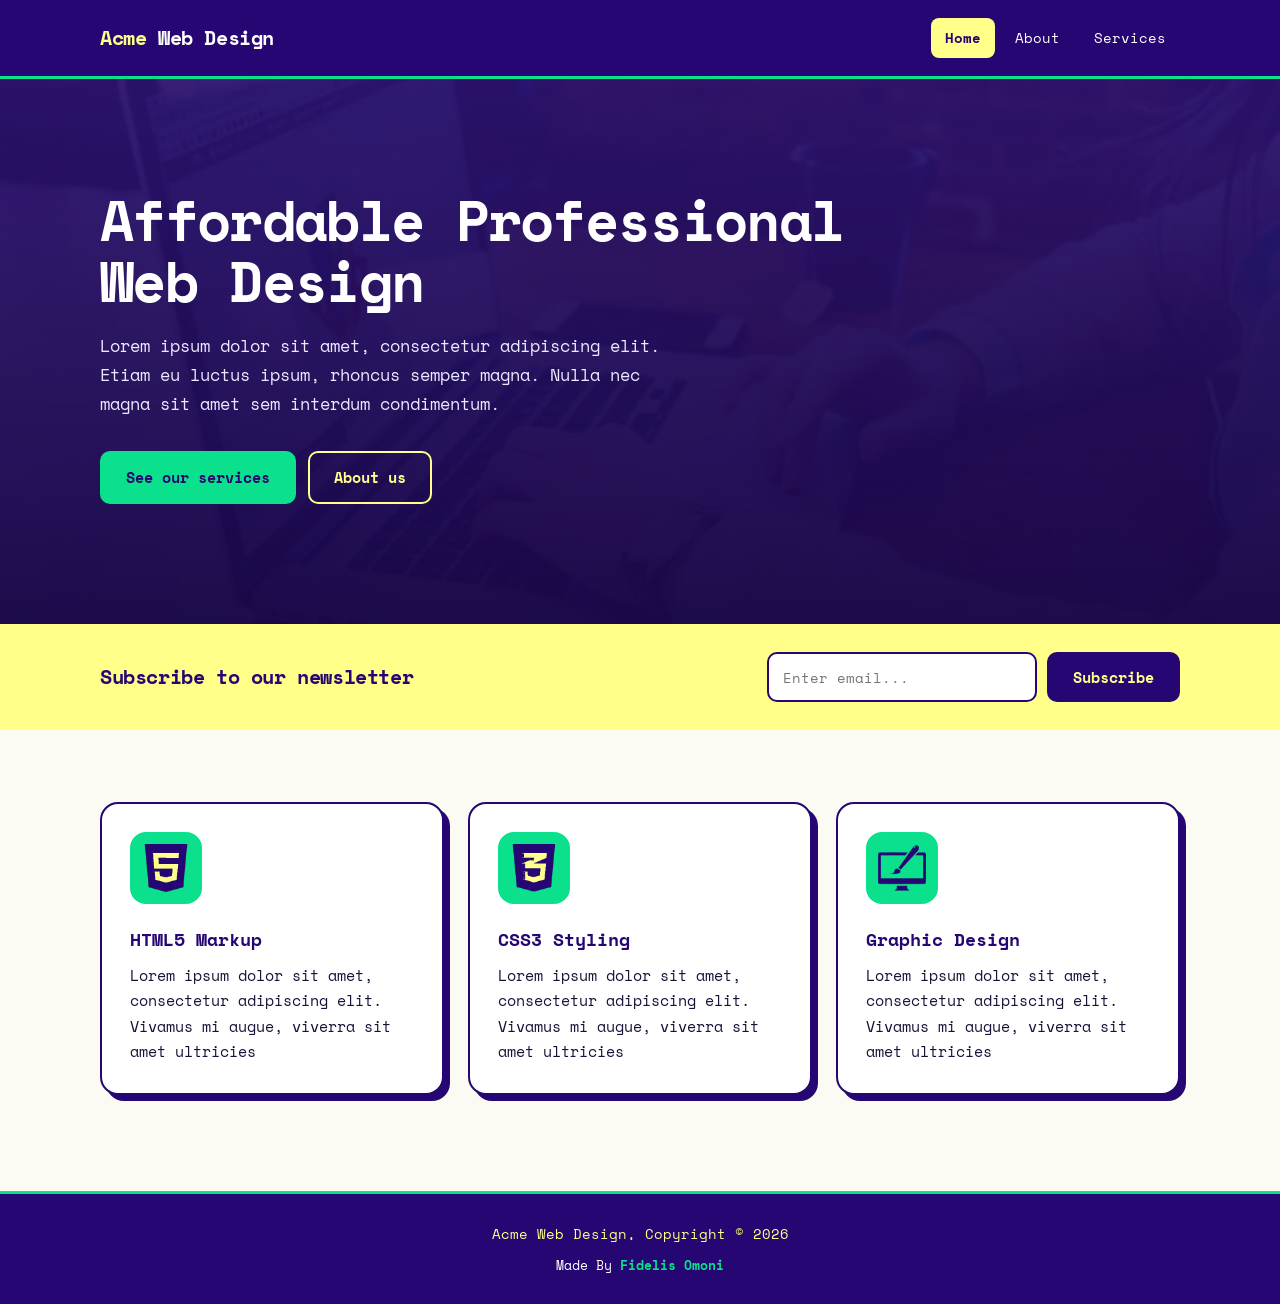
<file: index.html>
<!DOCTYPE html>
<html lang="en">
<head>
  <meta charset="utf-8">
  <meta name="viewport" content="width=device-width, initial-scale=1">
  <meta name="description" content="Affordable and professional web design">
  <meta name="keywords" content="web design, affordable web design, professional web design">
  <meta name="author" content="Brad Traversy">
  <meta name="theme-color" content="#260672">
  <title>Acme Web Design | Welcome</title>
  <link rel="preconnect" href="https://fonts.googleapis.com">
  <link rel="preconnect" href="https://fonts.gstatic.com" crossorigin>
  <link href="https://fonts.googleapis.com/css2?family=Space+Mono:wght@400;700&display=swap" rel="stylesheet">
  <link rel="stylesheet" href="./css/style.css">
  <link rel="icon" href="img/favicon.png">
</head>
<body>
  <header>
    <div class="container">
      <div id="branding"><h1><span class="highlight">Acme</span> Web Design</h1></div>
      <nav>
        <ul>
          <li class="current"><a href="index.html">Home</a></li>
          <li><a href="about.html">About</a></li>
          <li><a href="services.html">Services</a></li>
        </ul>
      </nav>
    </div>
  </header>

  <section id="showcase">
    <div class="container">
      <h1>Affordable Professional Web Design</h1>
      <p>Lorem ipsum dolor sit amet, consectetur adipiscing elit. Etiam eu luctus ipsum, rhoncus semper magna. Nulla nec magna sit amet sem interdum condimentum.</p>
      <div class="cta">
        <a class="button_1" href="services.html">See our services</a>
        <a class="button_2" href="about.html">About us</a>
      </div>
    </div>
  </section>

  <section id="newsletter">
    <div class="container">
      <h1>Subscribe to our newsletter</h1>
      <form>
        <input type="email" placeholder="Enter email..." aria-label="Email address" required>
        <button type="submit" class="button_1">Subscribe</button>
      </form>
    </div>
  </section>

  <section id="boxes">
    <div class="container">
      <div class="box"><img src="./img/logo_html.png" alt=""><h3>HTML5 Markup</h3><p>Lorem ipsum dolor sit amet, consectetur adipiscing elit. Vivamus mi augue, viverra sit amet ultricies</p></div>
      <div class="box"><img src="./img/logo_css.png" alt=""><h3>CSS3 Styling</h3><p>Lorem ipsum dolor sit amet, consectetur adipiscing elit. Vivamus mi augue, viverra sit amet ultricies</p></div>
      <div class="box"><img src="./img/logo_brush.png" alt=""><h3>Graphic Design</h3><p>Lorem ipsum dolor sit amet, consectetur adipiscing elit. Vivamus mi augue, viverra sit amet ultricies</p></div>
    </div>
  </section>

  <footer>
    <p>Acme Web Design, Copyright &copy; 2026</p>
    <p class="credit">Made By <strong>Fidelis Omoni</strong></p>
  </footer>
</body>
</html>
</file>
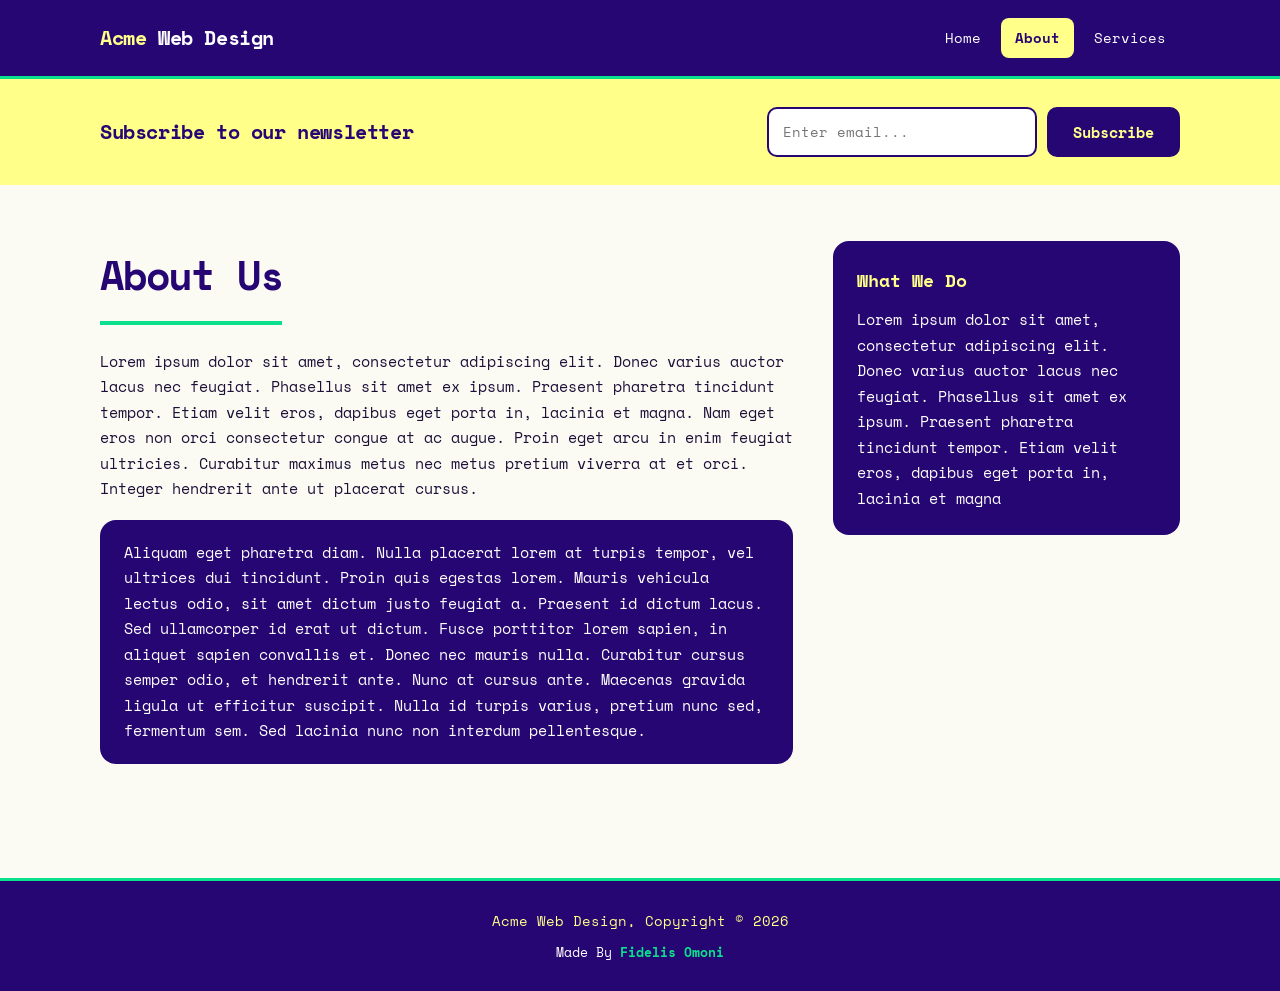
<file: about.html>
<!DOCTYPE html>
<html lang="en">
<head>
  <meta charset="utf-8">
  <meta name="viewport" content="width=device-width, initial-scale=1">
  <meta name="description" content="Affordable and professional web design">
  <meta name="keywords" content="web design, affordable web design, professional web design">
  <meta name="author" content="Brad Traversy">
  <meta name="theme-color" content="#260672">
  <title>Acme Web Design | About</title>
  <link rel="preconnect" href="https://fonts.googleapis.com">
  <link rel="preconnect" href="https://fonts.gstatic.com" crossorigin>
  <link href="https://fonts.googleapis.com/css2?family=Space+Mono:wght@400;700&display=swap" rel="stylesheet">
  <link rel="stylesheet" href="./css/style.css">
  <link rel="icon" href="img/favicon.png">
</head>
<body>
  <header>
    <div class="container">
      <div id="branding"><h1><span class="highlight">Acme</span> Web Design</h1></div>
      <nav>
        <ul>
          <li><a href="index.html">Home</a></li>
          <li class="current"><a href="about.html">About</a></li>
          <li><a href="services.html">Services</a></li>
        </ul>
      </nav>
    </div>
  </header>

  <section id="newsletter">
    <div class="container">
      <h1>Subscribe to our newsletter</h1>
      <form>
        <input type="email" placeholder="Enter email..." aria-label="Email address" required>
        <button type="submit" class="button_1">Subscribe</button>
      </form>
    </div>
  </section>

  <section id="main">
    <div class="container">
      <article id="main-col">
        <h1 class="page-title">About Us</h1>
        <p>Lorem ipsum dolor sit amet, consectetur adipiscing elit. Donec varius auctor lacus nec feugiat. Phasellus sit amet ex ipsum. Praesent pharetra tincidunt tempor. Etiam velit eros, dapibus eget porta in, lacinia et magna. Nam eget eros non orci consectetur congue at ac augue. Proin eget arcu in enim feugiat ultricies. Curabitur maximus metus nec metus pretium viverra at et orci. Integer hendrerit ante ut placerat cursus.</p>
        <p class="dark">Aliquam eget pharetra diam. Nulla placerat lorem at turpis tempor, vel ultrices dui tincidunt. Proin quis egestas lorem. Mauris vehicula lectus odio, sit amet dictum justo feugiat a. Praesent id dictum lacus. Sed ullamcorper id erat ut dictum. Fusce porttitor lorem sapien, in aliquet sapien convallis et. Donec nec mauris nulla. Curabitur cursus semper odio, et hendrerit ante. Nunc at cursus ante. Maecenas gravida ligula ut efficitur suscipit. Nulla id turpis varius, pretium nunc sed, fermentum sem. Sed lacinia nunc non interdum pellentesque.</p>
      </article>
      <aside id="sidebar">
        <div class="dark">
          <h3>What We Do</h3>
          <p>Lorem ipsum dolor sit amet, consectetur adipiscing elit. Donec varius auctor lacus nec feugiat. Phasellus sit amet ex ipsum. Praesent pharetra tincidunt tempor. Etiam velit eros, dapibus eget porta in, lacinia et magna</p>
        </div>
      </aside>
    </div>
  </section>

  <footer>
    <p>Acme Web Design, Copyright &copy; 2026</p>
    <p class="credit">Made By <strong>Fidelis Omoni</strong></p>
  </footer>
</body>
</html>
</file>
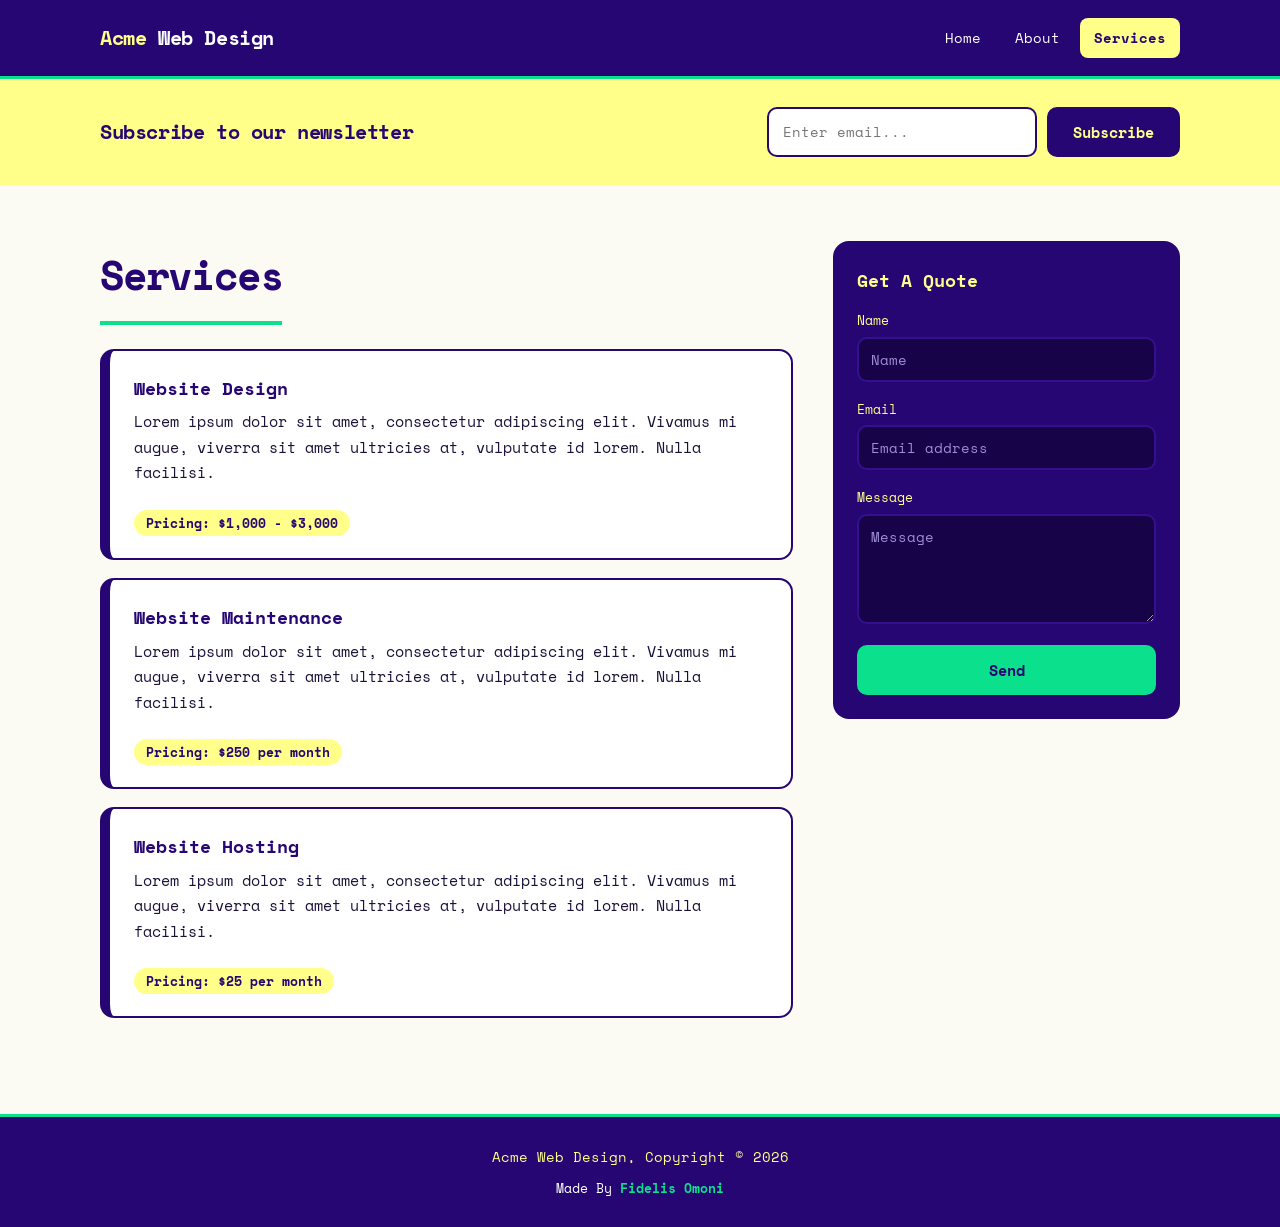
<file: services.html>
<!DOCTYPE html>
<html lang="en">
<head>
  <meta charset="utf-8">
  <meta name="viewport" content="width=device-width, initial-scale=1">
  <meta name="description" content="Affordable and professional web design">
  <meta name="keywords" content="web design, affordable web design, professional web design">
  <meta name="author" content="Brad Traversy">
  <meta name="theme-color" content="#260672">
  <title>Acme Web Design | Services</title>
  <link rel="preconnect" href="https://fonts.googleapis.com">
  <link rel="preconnect" href="https://fonts.gstatic.com" crossorigin>
  <link href="https://fonts.googleapis.com/css2?family=Space+Mono:wght@400;700&display=swap" rel="stylesheet">
  <link rel="stylesheet" href="./css/style.css">
  <link rel="icon" href="img/favicon.png">
</head>
<body>
  <header>
    <div class="container">
      <div id="branding"><h1><span class="highlight">Acme</span> Web Design</h1></div>
      <nav>
        <ul>
          <li><a href="index.html">Home</a></li>
          <li><a href="about.html">About</a></li>
          <li class="current"><a href="services.html">Services</a></li>
        </ul>
      </nav>
    </div>
  </header>

  <section id="newsletter">
    <div class="container">
      <h1>Subscribe to our newsletter</h1>
      <form>
        <input type="email" placeholder="Enter email..." aria-label="Email address" required>
        <button type="submit" class="button_1">Subscribe</button>
      </form>
    </div>
  </section>

  <section id="main">
    <div class="container">
      <article id="main-col">
        <h1 class="page-title">Services</h1>
        <ul id="services">
          <li><h3>Website Design</h3><p>Lorem ipsum dolor sit amet, consectetur adipiscing elit. Vivamus mi augue, viverra sit amet ultricies at, vulputate id lorem. Nulla facilisi.</p><p>Pricing: $1,000 - $3,000</p></li>
          <li><h3>Website Maintenance</h3><p>Lorem ipsum dolor sit amet, consectetur adipiscing elit. Vivamus mi augue, viverra sit amet ultricies at, vulputate id lorem. Nulla facilisi.</p><p>Pricing: $250 per month</p></li>
          <li><h3>Website Hosting</h3><p>Lorem ipsum dolor sit amet, consectetur adipiscing elit. Vivamus mi augue, viverra sit amet ultricies at, vulputate id lorem. Nulla facilisi.</p><p>Pricing: $25 per month</p></li>
        </ul>
      </article>
      <aside id="sidebar">
        <div class="dark">
          <h3>Get A Quote</h3>
          <form class="quote">
            <div><label for="q-name">Name</label><input id="q-name" type="text" placeholder="Name"></div>
            <div><label for="q-email">Email</label><input id="q-email" type="email" placeholder="Email address"></div>
            <div><label for="q-msg">Message</label><textarea id="q-msg" placeholder="Message"></textarea></div>
            <button class="button_1" type="submit">Send</button>
          </form>
        </div>
      </aside>
    </div>
  </section>

  <footer>
    <p>Acme Web Design, Copyright &copy; 2026</p>
    <p class="credit">Made By <strong>Fidelis Omoni</strong></p>
  </footer>
</body>
</html>
</file>
<file: css/style.css>
:root{
  --purple:#260672;
  --purple-deep:#170347;
  --purple-soft:#34108f;
  --yellow:#ffff8a;
  --green:#0be18d;
  --ink:#1b1038;
  --paper:#fbfbf3;
  --font:'Space Mono',ui-monospace,'SF Mono',Menlo,Consolas,monospace;
}
*{box-sizing:border-box;margin:0;padding:0;font-family:var(--font)}
html{scroll-behavior:smooth}
body{font-size:15px;line-height:1.7;color:var(--ink);background:var(--paper)}
a{color:inherit}
img{max-width:100%;display:block}
:focus-visible{outline:3px solid var(--green);outline-offset:3px}
.container{width:min(1080px,90%);margin:auto}

/* Buttons */
.button_1{
  display:inline-block;border:2px solid var(--green);background:var(--green);color:var(--purple);
  font-weight:700;font-size:15px;padding:12px 24px;border-radius:10px;cursor:pointer;
  text-decoration:none;transition:transform .15s ease,background .15s ease,box-shadow .15s ease;
}
.button_1:hover{background:var(--yellow);border-color:var(--yellow);transform:translateY(-2px);box-shadow:0 8px 20px rgba(0,0,0,.25)}
.button_1:active{transform:scale(.97)}

/* Header */
header{background:var(--purple);color:#fff;border-bottom:3px solid var(--green);position:sticky;top:0;z-index:10}
header .container{display:flex;align-items:center;justify-content:space-between;gap:16px;padding:18px 0;flex-wrap:wrap}
header #branding h1{font-size:20px;font-weight:700;letter-spacing:-.02em}
header .highlight{color:var(--yellow)}
header nav ul{display:flex;gap:6px;list-style:none}
header nav a{display:block;padding:8px 14px;border-radius:8px;text-decoration:none;font-size:14px;color:#fff;transition:background .15s ease,color .15s ease}
header nav a:hover{background:var(--purple-soft);color:var(--yellow)}
header .current a{background:var(--yellow);color:var(--purple);font-weight:700}

/* Showcase */
#showcase{
  background:linear-gradient(180deg,rgba(38,6,114,.78),rgba(23,3,71,.92)),url('../img/showcase.jpg') center/cover no-repeat;
  color:#fff;padding:110px 0 120px;
}
#showcase .container{max-width:760px;text-align:left;margin-left:max(5%,calc((100% - 1080px)/2))}
#showcase h1{font-size:clamp(32px,6vw,56px);line-height:1.1;letter-spacing:-.03em;margin-bottom:20px}
#showcase p{font-size:17px;max-width:560px;margin-bottom:32px;color:#ece8ff}
#showcase .cta{display:flex;gap:12px;flex-wrap:wrap}
.button_2{display:inline-block;padding:12px 24px;border:2px solid var(--yellow);color:var(--yellow);border-radius:10px;text-decoration:none;font-weight:700;transition:background .15s,color .15s}
.button_2:hover{background:var(--yellow);color:var(--purple)}

/* Newsletter */
#newsletter{background:var(--yellow);color:var(--purple);padding:28px 0}
#newsletter .container{display:flex;align-items:center;justify-content:space-between;gap:20px;flex-wrap:wrap}
#newsletter h1{font-size:20px;letter-spacing:-.02em}
#newsletter form{display:flex;gap:10px;flex-wrap:wrap}
#newsletter input[type="email"]{
  width:270px;max-width:100%;padding:12px 14px;border:2px solid var(--purple);border-radius:10px;
  background:#fff;color:var(--ink);font-size:14px;
}
#newsletter .button_1{background:var(--purple);border-color:var(--purple);color:var(--yellow)}
#newsletter .button_1:hover{background:var(--green);border-color:var(--green);color:var(--purple)}

/* Boxes */
#boxes{padding:72px 0 24px}
#boxes .container{display:grid;grid-template-columns:repeat(3,1fr);gap:24px}
#boxes .box{
  background:#fff;border:2px solid var(--purple);border-radius:18px;padding:28px;
  box-shadow:6px 6px 0 var(--purple);transition:transform .15s ease,box-shadow .15s ease;
}
#boxes .box:hover{transform:translate(-3px,-3px);box-shadow:9px 9px 0 var(--green)}
#boxes .box img{width:72px;height:72px;padding:12px;background:var(--green);border-radius:16px;margin-bottom:20px}
#boxes .box h3{font-size:18px;margin-bottom:8px;color:var(--purple)}

/* Inner pages */
.page-title{font-size:clamp(28px,4vw,40px);letter-spacing:-.03em;color:var(--purple);margin-bottom:24px;padding-bottom:12px;border-bottom:4px solid var(--green);display:inline-block}
#main{padding:56px 0 24px}
#main .container{display:grid;grid-template-columns:2fr 1fr;gap:40px;align-items:start}
#main-col p{margin-bottom:18px}
p.dark,.dark{background:var(--purple);color:#fff;border-radius:16px;padding:24px}
p.dark{padding:20px 24px}
aside#sidebar .dark h3{color:var(--yellow);font-size:18px;margin-bottom:12px}
aside#sidebar{position:sticky;top:96px}
.quote div{margin-bottom:14px}
.quote label{font-size:13px;color:var(--yellow)}
.quote input,.quote textarea{
  width:100%;padding:10px 12px;margin-top:4px;border:2px solid var(--purple-soft);border-radius:10px;
  background:var(--purple-deep);color:#fff;font-size:14px;
}
.quote input::placeholder,.quote textarea::placeholder{color:#9d8ed6}
.quote textarea{min-height:110px;resize:vertical}
.quote button{width:100%}

/* Services */
ul#services{list-style:none;display:grid;gap:18px}
ul#services li{background:#fff;border:2px solid var(--purple);border-left-width:10px;border-radius:14px;padding:22px 24px}
ul#services h3{color:var(--purple);font-size:18px;margin-bottom:6px}
ul#services p:last-child{display:inline-block;margin:6px 0 0;padding:2px 12px;background:var(--yellow);color:var(--purple);font-weight:700;border-radius:999px;font-size:13px}

/* Footer */
footer{margin-top:72px;padding:28px 0;background:var(--purple);color:var(--yellow);text-align:center;border-top:3px solid var(--green);font-size:14px}

@media(max-width:820px){
  header .container{justify-content:center;text-align:center}
  header nav ul{justify-content:center;flex-wrap:wrap}
  #showcase{padding:72px 0 80px}
  #showcase .container{margin:auto}
  #newsletter .container{justify-content:center;text-align:center}
  #newsletter form{justify-content:center;width:100%}
  #newsletter input[type="email"]{flex:1 1 100%}
  #newsletter .button_1{flex:1 1 100%}
  #boxes .container{grid-template-columns:1fr}
  #main .container{grid-template-columns:1fr}
  aside#sidebar{position:static}
}
@media(prefers-reduced-motion:reduce){*{transition:none!important;scroll-behavior:auto!important}}

/* Credit */
footer .credit{margin-top:8px;font-size:13px;color:#fff}
footer .credit strong{font-weight:700;color:var(--green)}
</file>
